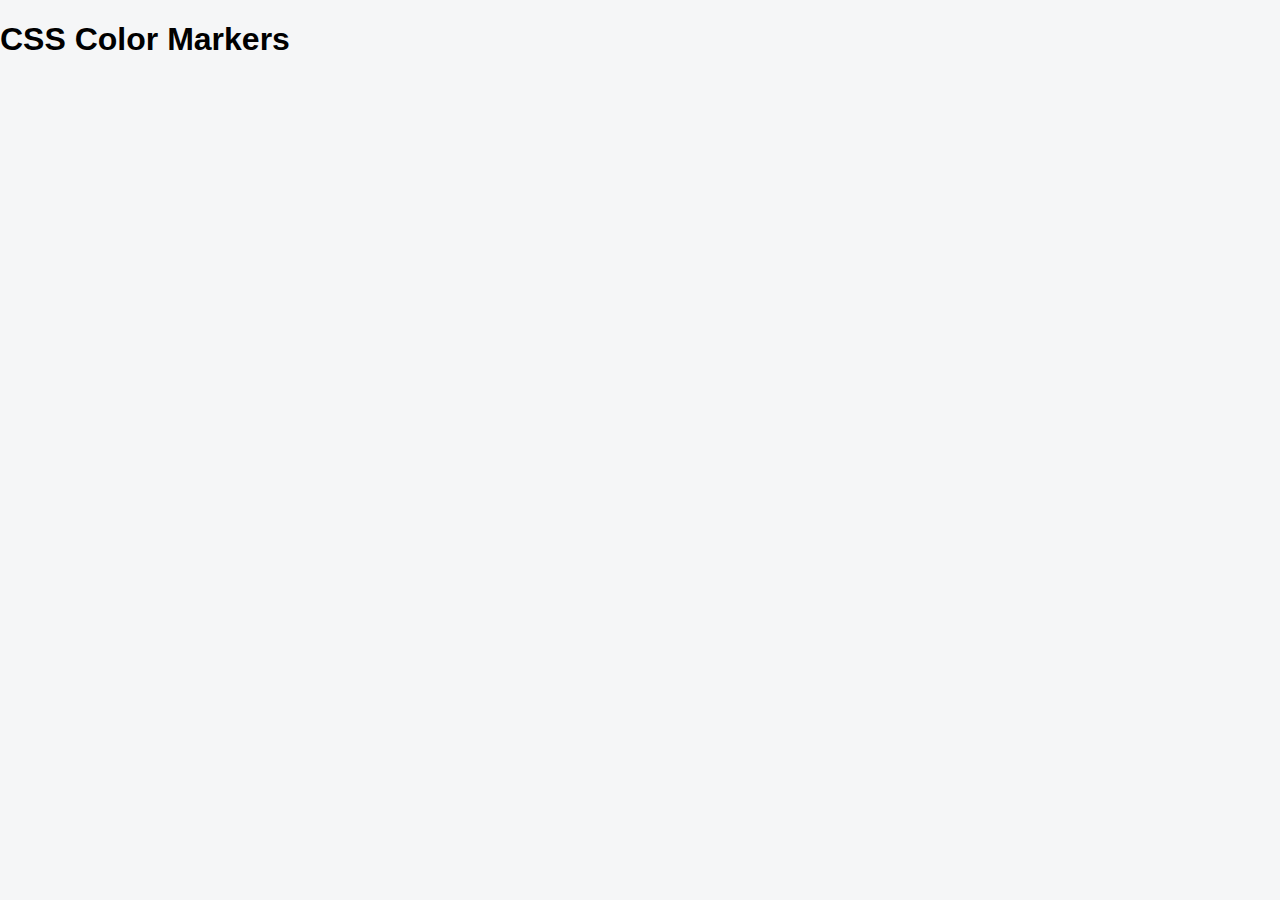
<file: index.html>
<!DOCTYPE html>
<html lang="en">
<head>
    <meta charset="UTF-8">
    <meta name="viewport" content="width=device-width, initial-scale=1.0">
    <title>Colored Markers</title>
    <link rel="stylesheet" href="styles.css">
</head>
<body>
    <h1>CSS Color Markers</h1>
    <div class="container">
        <div class="marker red">
            <div class="cap"></div>
            <div class="sleeve"></div>
        </div>
        <div class="marker green">
            <div class="cap"></div>
            <div class="sleeve"></div>
        </div>
        <div class="marker blue">
            <div class="cap"></div>
            <div class="sleeve"></div>
        </div>
    </div>
</body>
</html>
</file>
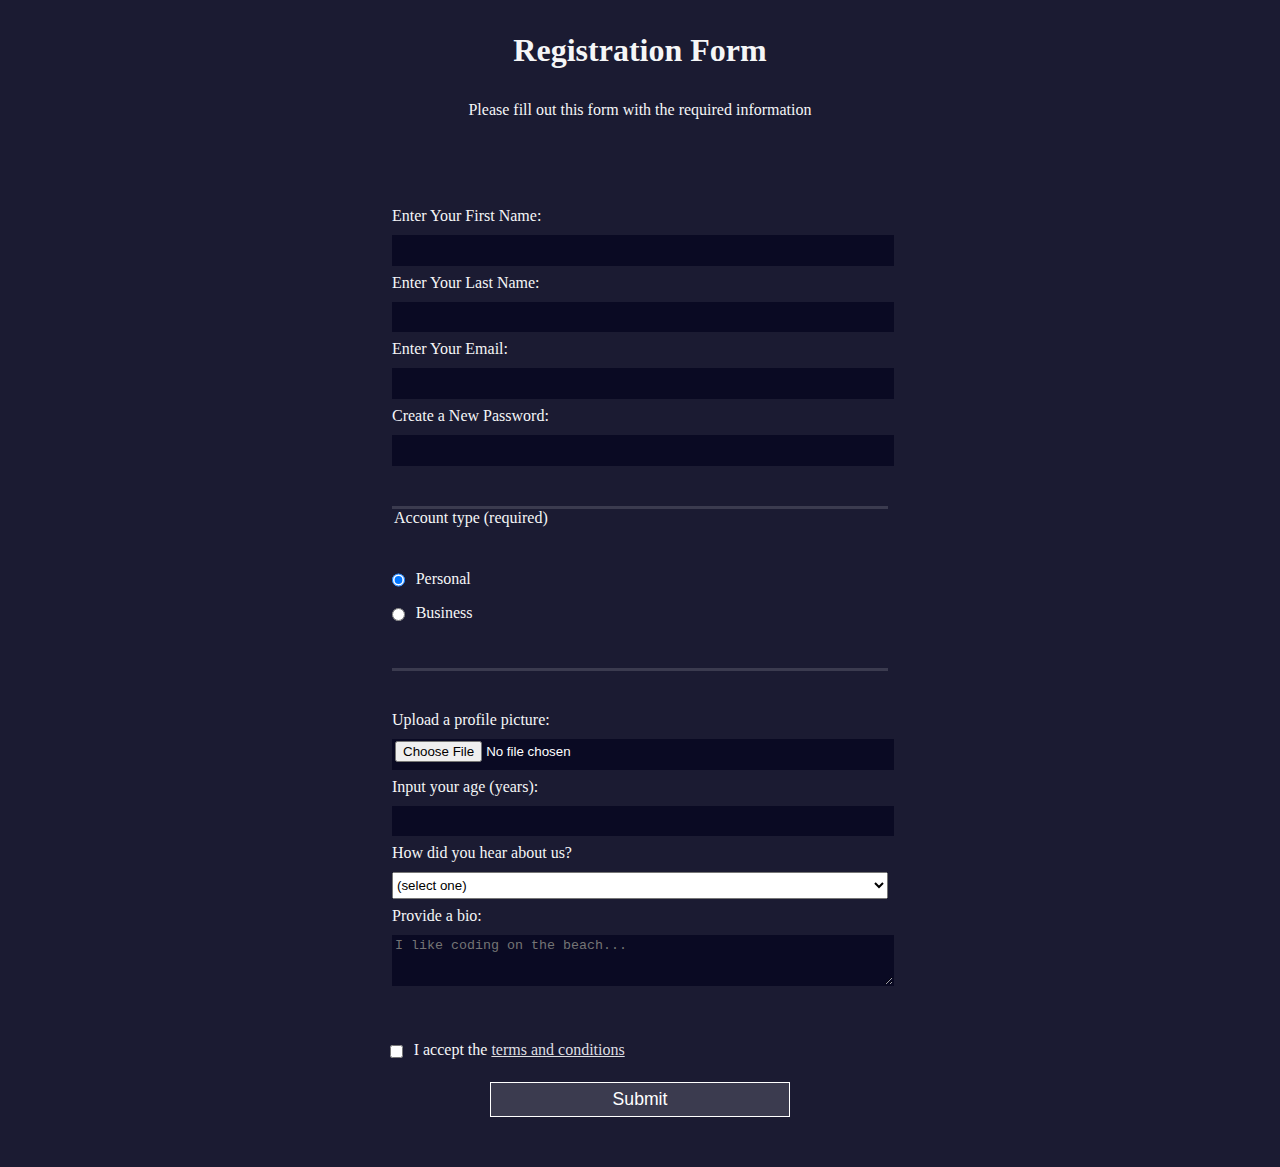
<file: RegistrationForm/index.html>
<!DOCTYPE html>
<html lang="en">

<head>
    <meta charset="UTF-8">
    <meta name="viewport" content="width=device-width, initial-scale=1.0">
    <title>Registration Form</title>
    <link rel="stylesheet" href="styles.css">
</head>

<body>
    <h1>Registration Form</h1>
    <p>Please fill out this form with the required information</p>
    <form action="https://register-demo.freecodecamp.org" method="post">
        <fieldset>
            <label for="first-name">Enter Your First Name:
                <input type="text" id="first-name" name="first-name" required>
            </label>
            <label for="last-name">Enter Your Last Name:
                <input type="text" id="last-name" name="last-name" required>
            </label>
            <label for="email">Enter Your Email:
                <input type="email" id="email" name="email" required>
            </label>
            <label for="new-password">Create a New Password:
                <input type="password" id="new-password" name="new-password" pattern="[a-z0-5]{8,}" required>
            </label>
        </fieldset>
        <fieldset>
            <legend>Account type (required)</legend>
            <label for="personal-account">
                <input class="inline" id="personal-account" type="radio" name="account-type" checked> Personal
            </label>
            <label for="business-account">
                <input class="inline" id="business-account" type="radio" name="account-type"> Business
            </label>
        </fieldset>
        <fieldset>
            <label for="profile-picture">
                Upload a profile picture: <input id="profile-picture" name="file" type="file">
            </label>
            <label for="age">
                Input your age (years): <input id="age" name="age" type="number" min="13" max="120">
            </label>
            <label for="referrer">
                How did you hear about us?
                <select name="referrer" id="referrer">
                    <option value="">(select one)</option>
                    <option value="1">freeCodeCamp News</option>
                    <option value="2">freeCodeCamp YouTube Channel</option>
                    <option value="3">freeCodeCamp Forum</option>
                    <option value="4">Other</option>
                </select>
            </label>
            <label for="bio">
                Provide a bio:
                <textarea name="terms" id="bio" rows="3" cols="30"
                    placeholder="I like coding on the beach..."></textarea>
            </label>
        </fieldset>
        <label for="terms-and-conditions">
            <input class="inline" id="terms-and-conditions" name="terms" type="checkbox" required>
            I accept the <a href="https://www.freecodecamp.org/news/terms-of-service/">terms and conditions</a>
        </label>
        <input type="submit" value="Submit">
    </form>
</body>

</html>
</file>
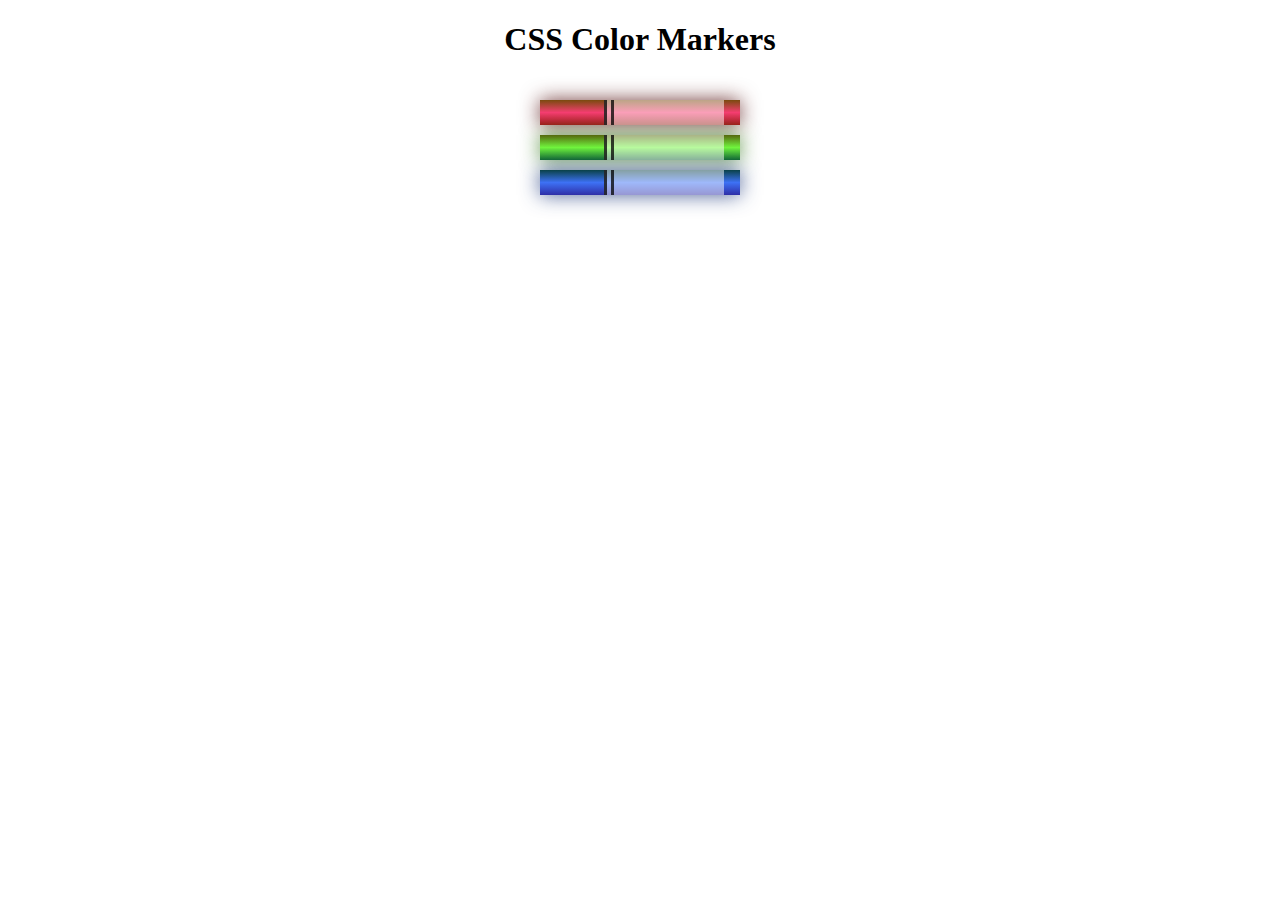
<file: SetOfColoredMarkers/index.html>
<!DOCTYPE html>
<html lang="en">
<head>
    <meta charset="UTF-8">
    <meta name="viewport" content="width=device-width, initial-scale=1.0">
    <title>Colored Markers</title>
    <link rel="stylesheet" href="styles.css">
</head>
<body>
    <h1>CSS Color Markers</h1>
    <div class="container">
        <div class="marker red">
            <div class="cap"></div>
            <div class="sleeve"></div>
        </div>
        <div class="marker green">
            <div class="cap"></div>
            <div class="sleeve"></div>
        </div>
        <div class="marker blue">
            <div class="cap"></div>
            <div class="sleeve"></div>
        </div>
    </div>
</body>
</html>
</file>
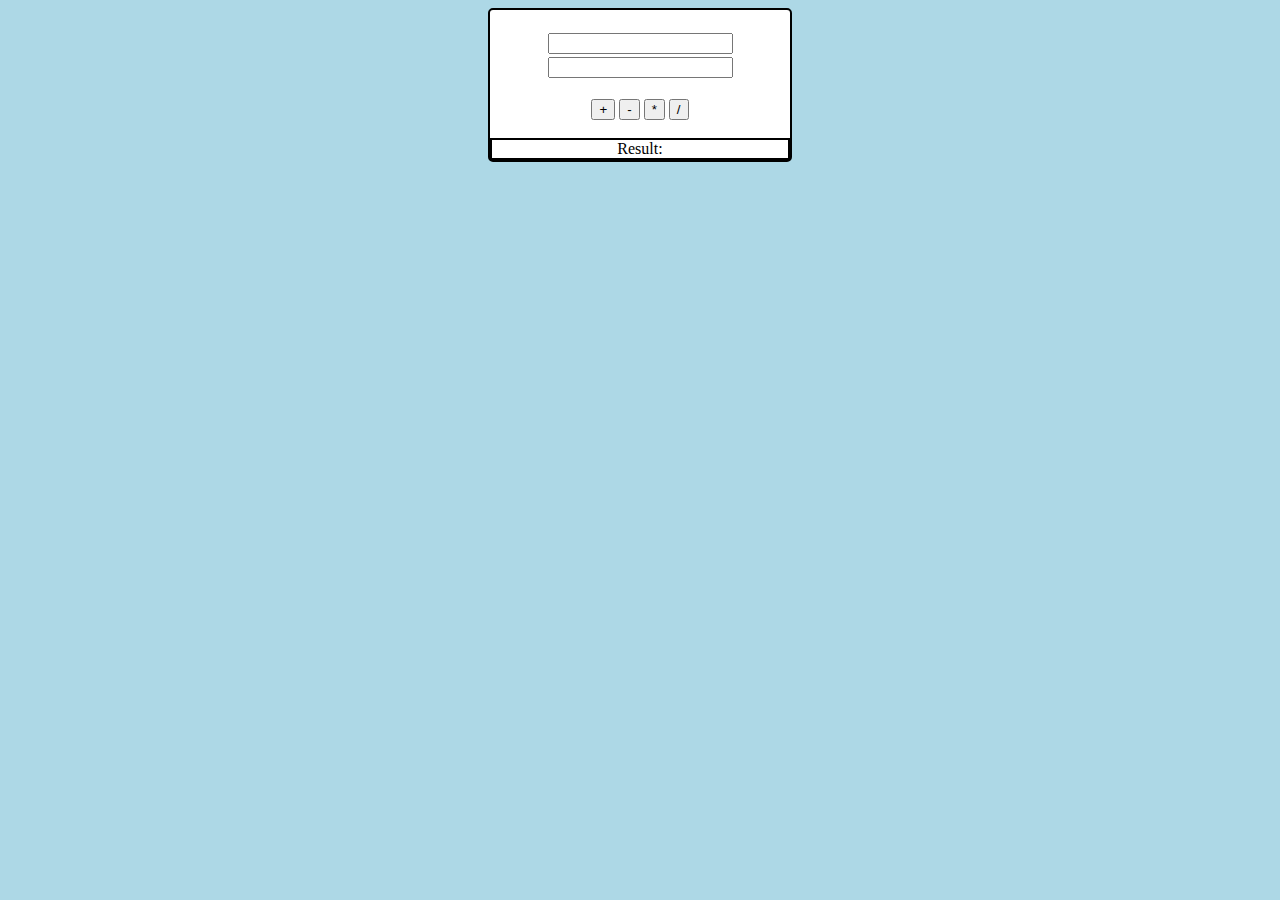
<file: SimpleCalculator/index.html>
<!DOCTYPE html>
<html lang="en">

<head>
    <meta charset="UTF-8">
    <meta name="viewport" content="width=device-width, initial-scale=1.0">
    <title>Calculator</title>
    <link rel="stylesheet" href="styles.css">
    <script src="script.js"></script>
</head>

<body>
    <main>
        <div class="inputs">
            <input type="number" id="firstNumber" value="">
            <input type="number" id="secondNumber" value="">
        </div>
        <br>
        <section class="operations">
            <button onclick="calculate('add')">+</button>
            <button onclick="calculate('subtract')">-</button>
            <button onclick="calculate('multiply')">*</button>
            <button onclick="calculate('divide')">/</button>
        </section>
        <br>
        <div id="result">Result: </div>
    </main>
</body>

</html>
</file>
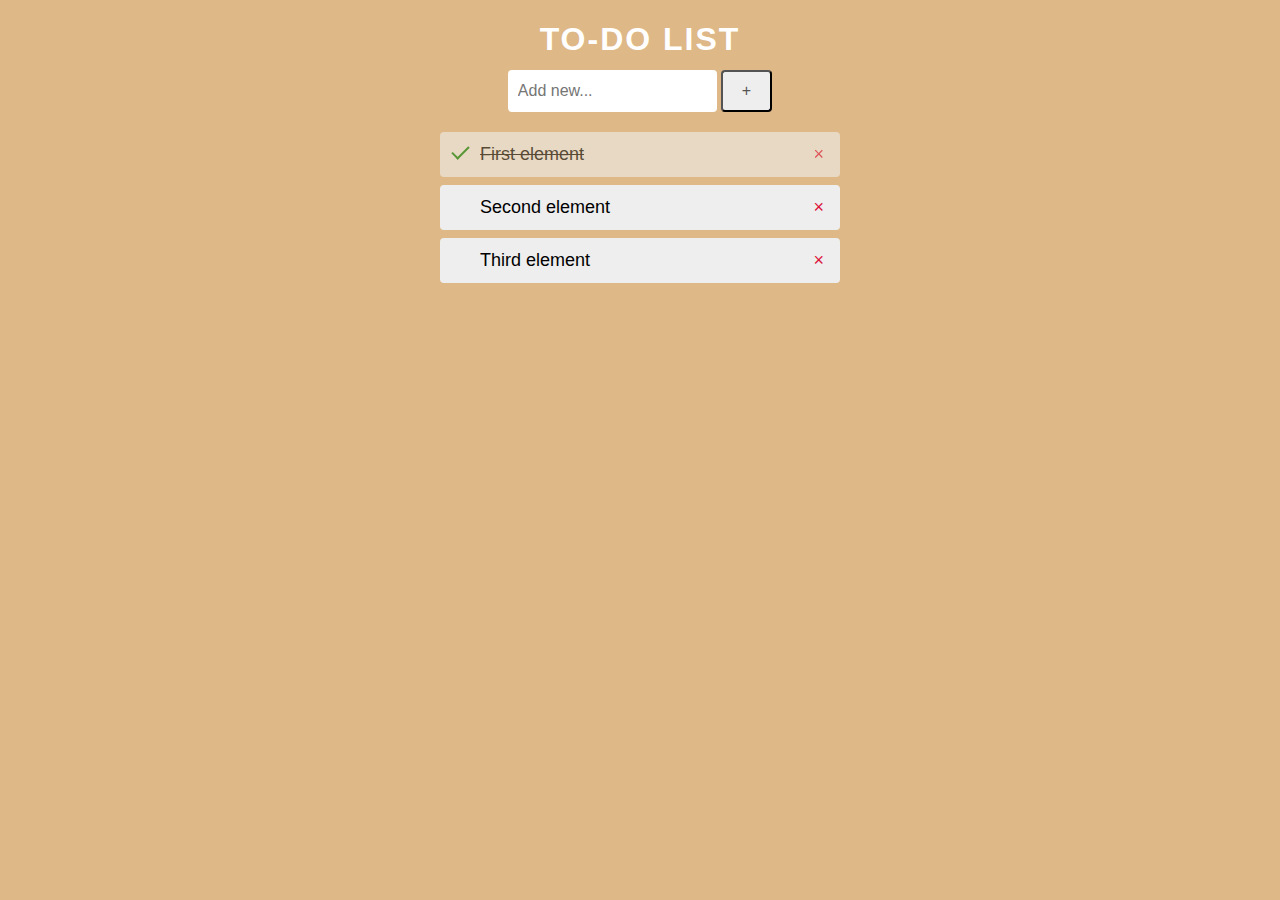
<file: ToDoList/index.html>
<!DOCTYPE html>
<html lang="en">

<head>
    <meta charset="UTF-8">
    <meta name="viewport" content="width=device-width, initial-scale=1.0">
    <title>To-Do List</title>
    <link rel="stylesheet" href="styles.css">
</head>

<body>
    <header>
        <h1>TO-DO LIST</h1>
        <div class="form">
            <input type="text" id="myInput" placeholder="Add new...">
            <button onclick="newElement()" class="addBtn">+</button>
        </div>
    </header>
    <main>
        <ul id="myUL">
            <li class="checked">First element</li>
            <li>Second element</li>
            <li>Third element</li>
        </ul>
    </main>
    <script src="script.js"></script>
</body>

</html>
</file>
<file: styles.css>
* {
    box-sizing: border-box;
}

body {
    margin: 0;
    font-family: sans-serif;
    background-color: #f5f6f7;
}

.header {
    text-align: center;
    text-transform: uppercase;
    padding: 32px;
    background-color: #0a0a23;
    color: #fff;
    border-bottom: 4px solid #fdb347;
}

.gallery {
    display: flex;
    flex-direction: row;
    flex-wrap: wrap;
    justify-content: center;
    align-items: center;
    gap: 16px;
    max-width: 1400px;
    margin: 0 auto;
    padding: 20px 10px;
}

.gallery img {
    width: 100%;
    max-width: 350px;
    height: 300px;
    object-fit: cover;
    border-radius: 10px;
}

.gallery::after {
    content: "";
    width: 350px;
}
</file>
<file: RegistrationForm/styles.css>
body {
    width: 100%;
    height: 100vh;
    margin: 0;
    background-color: #1b1b32;
    color: #f5f6f7;
    font-family: Tahoma;
    font-size: 16px;
}

h1,
p {
    margin: 1em auto;
    text-align: center;
}

form {
    width: 60vw;
    max-width: 500px;
    min-width: 300px;
    margin: 0 auto;
    padding: 2em;
}

fieldset {
    border: none;
    padding: 2rem 0;
    border-bottom: 3px solid rgb(59, 59, 79);
}

fieldset:last-of-type {
    border-bottom: none;
}

label {
    display: block;
    margin: 0.5rem 0;
}

input,
textarea,
select {
    width: 100%;
    margin: 10px 0 0 0;
    min-height: 2em;
}

input,
textarea {
    background-color: #0a0a23;
    border: 1px solid #0a0a23;
    color: #fff;
}

.inline {
    width: unset;
    margin: 0 0.5em 0 0;
    vertical-align: middle;
}

input[type="submit"] {
    display: block;
    width: 60%;
    margin: 1em auto;
    height: 2em;
    font-size: 1.1rem;
    background-color: #3b3b4f;
    border-color: white;
    min-width: 300px;
}

input[type="file"] {
    padding: 1px 2px;
}

a {
    color: #dfdfe2;
}
</file>
<file: SetOfColoredMarkers/styles.css>
h1 {
    text-align: center;
}

.container {
    background-color: rgb(255, 255, 255);
    padding: 10px 0;
}

.marker {
    height: 25px;
    width: 200px;
    margin: 10px auto;
}

.cap {
    width: 60px;
    height: 25px;
}

.sleeve {
    width: 110px;
    height: 25px;
    background-color: rgba(255, 255, 255, 50%);
    border-left: 10px double rgba(0, 0, 0, 75%);
}

.cap, .sleeve {
    display: inline-block;
}

.red {
    background: linear-gradient(rgb(122, 74, 14), rgb(245, 62, 113), rgb(162, 27, 27));
    box-shadow: 0 0 20px 0 rgba(83, 14, 14, 0.8);
}

.green {
    background: linear-gradient(#55680D, #71F53E, #116C31);
    box-shadow: 0 0 20px 0 #3B7E20CC;
}

.blue {
    background: linear-gradient(hsl(186, 76%, 16%), hsl(223, 90%, 60%), hsl(240, 56%, 42%));
    box-shadow: 0 0 20px 0 hsla(223, 59%, 31%, 0.8);
}
</file>
<file: SimpleCalculator/styles.css>
body {
    background-color: lightblue;
    display: flex;
    justify-content: center;
    align-items: center;
}

main {
    background-color: #fff;
    border: 2px solid #000;
    border-radius: 5px;
    text-align: center;
    width: 300px;
}

.inputs {
    margin-top: 20px;
}

.inputs input {
    margin-top: 3px;
}

.operations button {
    margin-top: 3px;
}

.operations button:hover {
    background-color: lightblue;
    border: none;
}

#result {
    border: 2px solid #000;
    display: flex;
    flex-direction: column;
    visibilitiy: visible;
}
</file>
<file: ToDoList/styles.css>
body {
    background-color: burlywood;
    display: flex;
    margin: 0;
    flex-direction: column;
    justify-content: center;
    align-items: center;
    font-family: Arial, Helvetica, sans-serif;
}

ul {
    list-style-type: none;
    padding: 0;
    margin: 0;
    width: 400px;
}

ul li {
    cursor: pointer;
    position: relative;
    padding: 12px 8px 12px 40px;
    background: #eee;
    font-size: 18px;
    margin-bottom: 8px;
    border-radius: 4px;
    display: flex;
    align-items: center;
    justify-content: space-between;
}

ul li.checked {
    text-decoration: line-through;
    opacity: 0.6;
}

ul li.checked::before {
    content: '';
    position: absolute;
    border-color: green;
    border-style: solid;
    border-width: 0 2px 2px 0;
    top: 10px;
    left: 16px;
    transform: rotate(45deg);
    height: 15px;
    width: 7px;
}

.close {
    position: absolute;
    right: 0;
    top: 0;
    padding: 12px 16px 12px 16px;
    border-radius: 4px;
    color: crimson;
}

.close:hover {
    background-color: crimson;
    color: white;
}

header h1 {
    font-weight: bolder;
    color: white;
    margin-bottom: 12px;
    letter-spacing: 2px;
    text-align: center;
}

header .form {
    width: 100%;
    display: flex;
    margin-bottom: 20px;
    gap: 4px
}

input {
    margin: 0;
    border: none;
    border-radius: 4px;
    width: 75%;
    padding: 10px;
    float: left;
    font-size: 16px;
}

.addBtn {
    padding: 10px;
    width: 20%;
    background: #eee;
    color: #555;
    float: left;
    text-align: center;
    font-size: 16px;
    cursor: pointer;
    transition: 0.3s;
    border-radius: 4px;
}

.addBtn:hover {
    background-color: #bbb;
}
</file>
